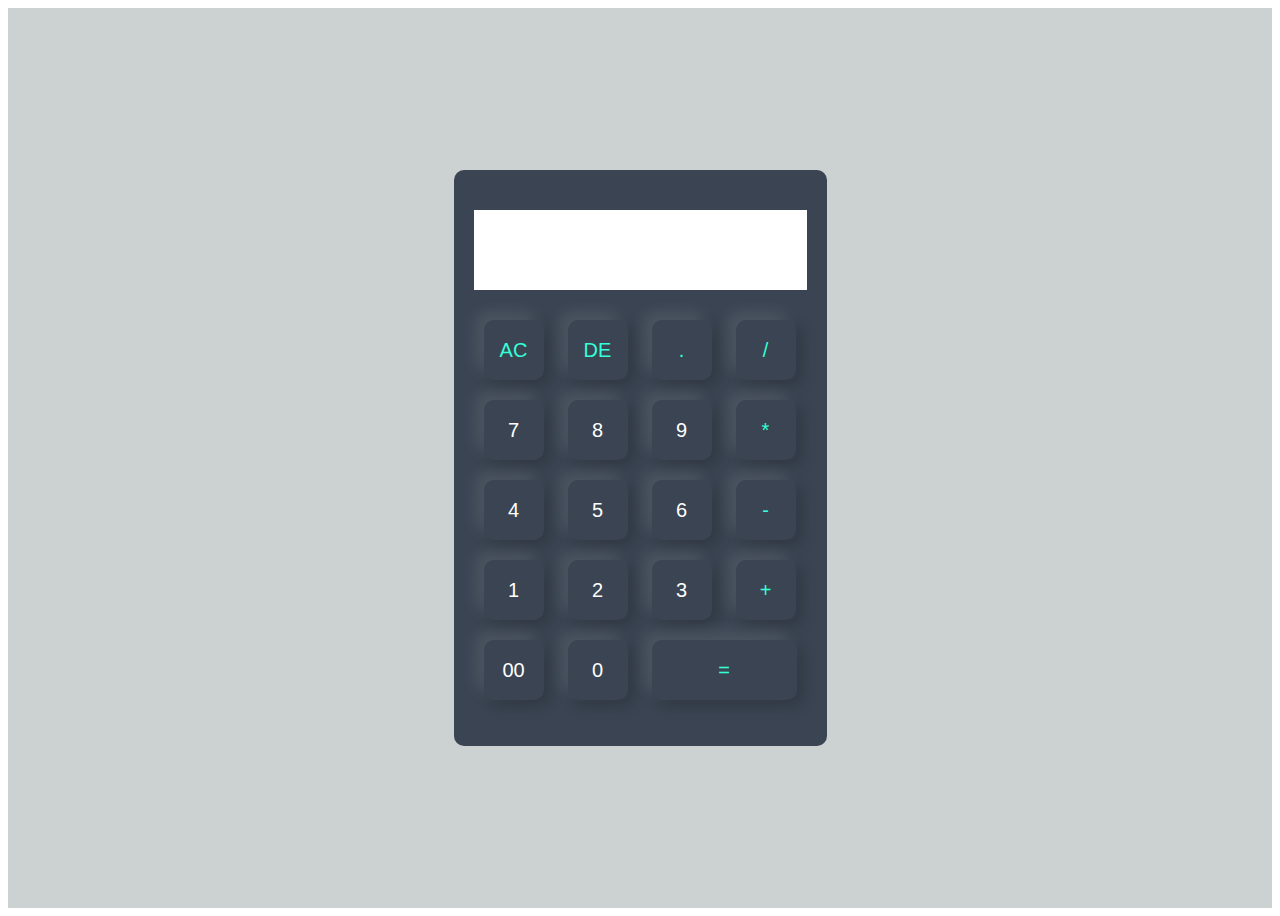
<file: calculator/index.html>
<html>
  <head>
    <title>Simple Calculator</title>
    <link rel="stylesheet" href="style.css" />
  </head>
  <body>
    <div class="container">
      <div class="calculator">
        <form>
          <div class="display">
            <input type="text" name="display" />
          </div>
          <div>
            <input type="button"value="AC"onclick="display.value = '' " class="operator"/>
            <input type="button"value="DE"onclick="display.value = display.value.toString().slice(0,-1)"class="operator"/>
            <input type="button"value="."onclick="display.value += '.'"class="operator"/>
            <input type="button"value="/"onclick="display.value += '/'"class="operator"/>
          </div>
          <div>
            <input type="button" value="7" onclick="display.value += '7'" />
            <input type="button" value="8" onclick="display.value += '8'" />
            <input type="button" value="9" onclick="display.value += '9'" />
            <input type="button"value="*"onclick="display.value += '*'"class="operator"/>
          </div>
          <div>
            <input type="button" value="4" onclick="display.value += '4'" />
            <input type="button" value="5" onclick="display.value += '5'" />
            <input type="button" value="6" onclick="display.value += '6'" />
            <input type="button"value="-"onclick="display.value += '-'" class="operator"/>
          </div>
          <div>
            <input type="button" value="1" onclick="display.value += '1'" />
            <input type="button" value="2" onclick="display.value += '2'" />
            <input type="button" value="3" onclick="display.value += '3'" />
            <input type="button"value="+"onclick="display.value += '+'"class="operator"/>
          </div>
          <div>
            <input type="button" value="00" onclick="display.value += '00'">
            <input type="button" value="0" onclick="display.value += '0'" >
            <input type="button" value="=" onclick="display.value = eval(display.value)" class="equal operator">
          </div>
          </div>
        </form>
      </div>
    </div>
  </body>
</html>
</file>
<file: calculator/style.css>
.container {
  width: 100%;
  height: 100vh;
  background: #ccd2d2;
  display: flex;
  align-items: center;
  justify-content: center;
}
.calculator {
  background: #3a4452;
  padding: 20px;
  border-radius: 10px;
}
.calculator form input {
  border: 0;
  outline: 0;
  width: 60px;
  height: 60px;
  border-radius: 10px;
  box-shadow: -8px -8px 15px rgba(255, 255, 255, 0.1),
    5px 5px 15px rgba(0, 0, 0, 0.2);
  background: transparent;
  font-size: 20px;
  color: #fff;
  cursor: pointer;
  margin: 10px;
}
form .display {
  display: flex;
  justify-content: flex-end;
  margin: 20px 0;
  background-color: white;
}
form .display input {
  text-align: right;
  flex: 1;
  font-size: 45px;
  color: black;
  box-shadow: none;
}
form input.equal {
  width: 145px;
}
form input.operator {
  color: #33ffd8;
}
</file>
